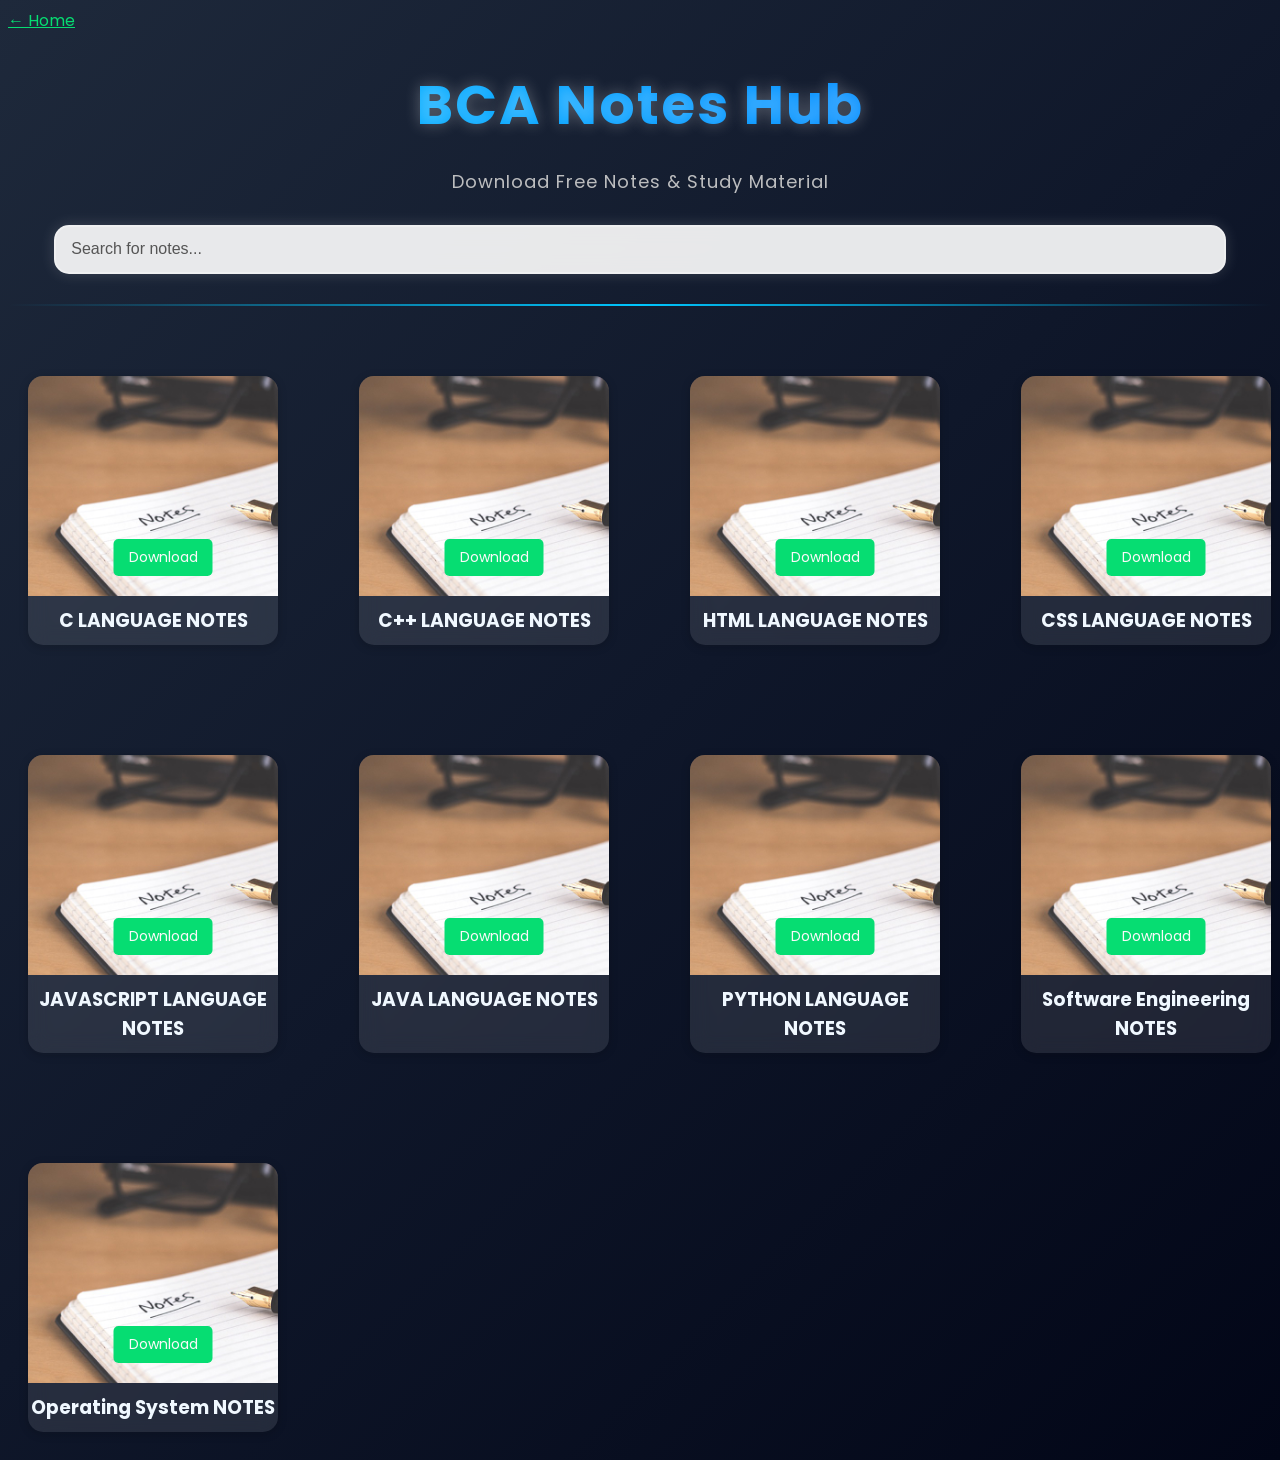
<file: notes.html>
<!DOCTYPE html>
<html>
<head>
  <title>Notes</title>
  <link rel="stylesheet" href="notes.css">
  <link href="https://fonts.googleapis.com/css2?family=Poppins:wght@400;600&display=swap" rel="stylesheet">
  <meta name="viewport" content="width=device-width, initial-scale=1.0">
</head>
<body>
  <a href="index.html" class="back_btn">← Home</a>
  <h1>BCA Notes Hub</h1>
  <p class="subtitle">
Download Free Notes & Study Material
</p>
<div class="search_bar">

   <input class="search_input"  class="desktop-searchBar" value="" data-reactid="1039"
        placeholder="Search for notes..." 
       onkeyup="searchPaper()">
      </div>
 <div class="line"></div>

   <section class="papers" id="papers" >
  
<div class="card year1">
  <div class="card_img">
    <img src="notess.jpg" alt="paper">
    <!-- Overlay Button -->
    <a href="https://drive.google.com/file/d/1JHAY-Ewq4Wa0MQQQlPpDiqQ5yE7v2w4N/view?usp=sharing" class="download_btn">Download</a>
  </div>
  <h3>C LANGUAGE NOTES </h3>

</div>

<div class="card year1">
  <div class="card_img">
    <img src="notess.jpg" alt="paper">
    <!-- Overlay Button -->
    <a href="https://drive.google.com/file/d/1Yn6BWGz-VI55O_LC5Sda7f5wAMzfTB6a/view?usp=sharing" class="download_btn">Download</a>
  </div>
  <h3> C++ LANGUAGE NOTES </h3>

</div>
<div class="card year1">
  <div class="card_img">
    <img src="notess.jpg" alt="paper">
    <!-- Overlay Button -->
    <a href="https://drive.google.com/file/d/10g1okQX1VkRRKEgiSFLm3m43C5emd0io/view?usp=sharing" class="download_btn">Download</a>
  </div>
  <h3>HTML LANGUAGE NOTES </h3>

</div>
<div class="card year1">
  <div class="card_img">
    <img src="notess.jpg" alt="paper">
    <!-- Overlay Button -->
    <a href="https://drive.google.com/file/d/1LYwqsqnJwrcNQQpkMmeUleCla5uPzf3N/view?usp=sharing" class="download_btn">Download</a>
  </div>
  <h3>CSS LANGUAGE NOTES </h3>

</div>
<div class="card year1">
  <div class="card_img">
    <img src="notess.jpg" alt="paper">
    <!-- Overlay Button -->
    <a href="https://drive.google.com/file/d/1EYsBKRQPRSWnaaiEnZeuDTDkheliK43U/view?usp=sharing" class="download_btn">Download</a>
  </div>
  <h3>JAVASCRIPT LANGUAGE NOTES </h3>

</div>
<div class="card year1">
  <div class="card_img">
    <img src="notess.jpg" alt="paper">
    <!-- Overlay Button -->
    <a href="https://drive.google.com/file/d/1AAdzrjKacMGOWDTVRX8mgnRv2UDIVtol/view?usp=sharing" class="download_btn">Download</a>
  </div>
  <h3>JAVA LANGUAGE NOTES </h3>

</div>
<div class="card year1">
  <div class="card_img">
    <img src="notess.jpg" alt="paper">
    <!-- Overlay Button -->
    <a href="https://drive.google.com/file/d/12KnIUu_kgfNDF88hTrzKJEGL6EQuKPeu/view?usp=sharing" class="download_btn">Download</a>
  </div>
  <h3>PYTHON LANGUAGE NOTES </h3>

</div>

<div class="card year1">
  <div class="card_img">
    <img src="notess.jpg" alt="paper">
    <!-- Overlay Button -->
    <a href="https://drive.google.com/file/d/1vFAL8AoxFh8p7k8ROfTEDL3uB2R5mpWr/view?usp=sharing" class="download_btn">Download</a>
  </div>
  <h3> Software Engineering NOTES </h3>

</div>

<div class="card year1">
  <div class="card_img">
    <img src="notess.jpg" alt="paper">
    <!-- Overlay Button -->
    <a href="https://drive.google.com/file/d/14C0bgSwV87Cmqez9sqEyJwEuo18pZkMK/view?usp=sharing" class="download_btn">Download</a>
  </div>
  <h3>Operating System NOTES </h3>

</div>
</section>
<p id="noResult" style="display:none; text-align:center; color:white; margin-top:20px;">
  ❌ No notes found
</p>
<script>
  function searchPaper(){
  let input = document.querySelector(".search_input").value.toLowerCase();
  let cards = document.querySelectorAll(".card");
  let found = false;

  cards.forEach(card => {
    let title = card.querySelector("h3");

    let text = title.innerText.toLowerCase();

    if(text.includes(input)){
      card.style.display = "block";
      found = true;
    }else{
      card.style.display = "none";
    }
  });

  document.getElementById("noResult").style.display = found ? "none" : "block";
}
</script>
</body>
</html>
</file>
<file: notes.css>
body{
  background: linear-gradient(135deg,  #1e293b, #0f172a,#020617);
   font-family: 'Poppins', sans-serif;
}
.back_btn{
  color: #06dd72;
}
.card h3{
  margin: 10px 0;
}
.search_bar{
   display:flex;
    justify-content:center;
    margin:30px 0;
  }
  .search_input{

    flex-grow: 1;
     width: 450px;
      max-width: 90%;

    height: 45px;

    padding: 0 15px;

    background: rgba(255,255,255,0.9);

    border: 2px solid rgba(255,255,255,0.3);

    border-radius: 15px;

    outline: none;

    font-size: 16px;

    backdrop-filter: blur(10px);

    box-shadow: 0 0 15px rgba(255,255,255,0.15);

    transition: 0.3s ease;

}
.search_input:focus{

    border-color: white;

    box-shadow: 0 0 20px rgba(255,255,255,0.35);

    transform: scale(1.02);

}
.search_input::placeholder{

    color: #555;

    font-weight: 500;

}
h1{
  margin-top: 30px;
  text-align: center;
  text-shadow: 0 0 15px rgba(255,255,255,0.3);
  letter-spacing: 2px;
   font-size: 55px;
  font-weight: bold;
  background: linear-gradient(90deg,#00c6ff,#0072ff);
  background-clip: text;
  -webkit-background-clip: text;
  color: transparent;
 
}
.line{
  width: 100%;
  height: 2px;

  background: linear-gradient(
    to right,
    transparent,
    #00c6ff,
    transparent
  );

  margin: 20px auto 40px;
}
.subtitle{
  text-align: center;
  color: #cfcfcf;
  font-size: 18px;
  margin-top: -15px;
  margin-bottom: 20px;
  letter-spacing: 1px;
  opacity: 0.9;
}

/* Button */
.card a{
  display: inline-block;
  margin: 10px;
  padding: 8px 15px;
  background-color:#06dd72;
  color: rgb(251, 249, 249);
  text-decoration: none;
  border-radius: 5px;
}
 
.card{
    transition: 0.3s ease;
}

.card:hover{
    transform: translateY(-8px);
    box-shadow: 0 10px 25px rgba(0,255,255,0.2);
}
.card{
  border-radius: 15px;
  overflow: hidden;
    transition: 0.3s;
  width: 250px;
  overflow: hidden;
  text-align: center;
  /* background-color: rgb(237, 209, 180); */
  box-shadow: 0 2px 10px rgba(10, 10, 10, 0.2);
  margin-top: 10px;
  transition: all 0.4s ease;
   background: rgba(255,255,255,0.1);
  backdrop-filter: blur(10px);
  color: aliceblue;
  
  
}
.card_img{
  position: relative;
  width: 100%;
  height: 220px;
  object-fit: cover;
}


/* Image */
.card_img img{
  height: 220px;
  object-fit: cover;
}

/* Download Button on Image */
.download_btn{
  position: absolute;
  bottom: 10px;
  left: 50%;
  transform: translateX(-50%);
  background-color: rgb(8, 7, 7);
  color: white;
  padding: px px;
  text-decoration: none;
  font-size: 14px;
} 


.card_img img{
  transition: 0.3s;
}

.card:hover img{
  transform: translateY(-10px);
  box-shadow: 0 0 20px rgba(0,255,255,0.4);
}

.papers{
  display: grid;
  grid-template-columns: repeat(auto-fit, minmax(220px, 1fr));
  gap: 100px;
  padding: 20px;
}
@media (max-width: 768px){

  h1{
    font-size: 32px;
    text-align: center;
  }

  .notes-container{
    grid-template-columns: 1fr;
    padding: 15px;
  }

  .card{
    width: 100%;
  }

  .card h2{
    font-size: 22px;
  }

}
@media(max-width:768px){
  .search_input{
    width: 90%;
  }
}
</file>
